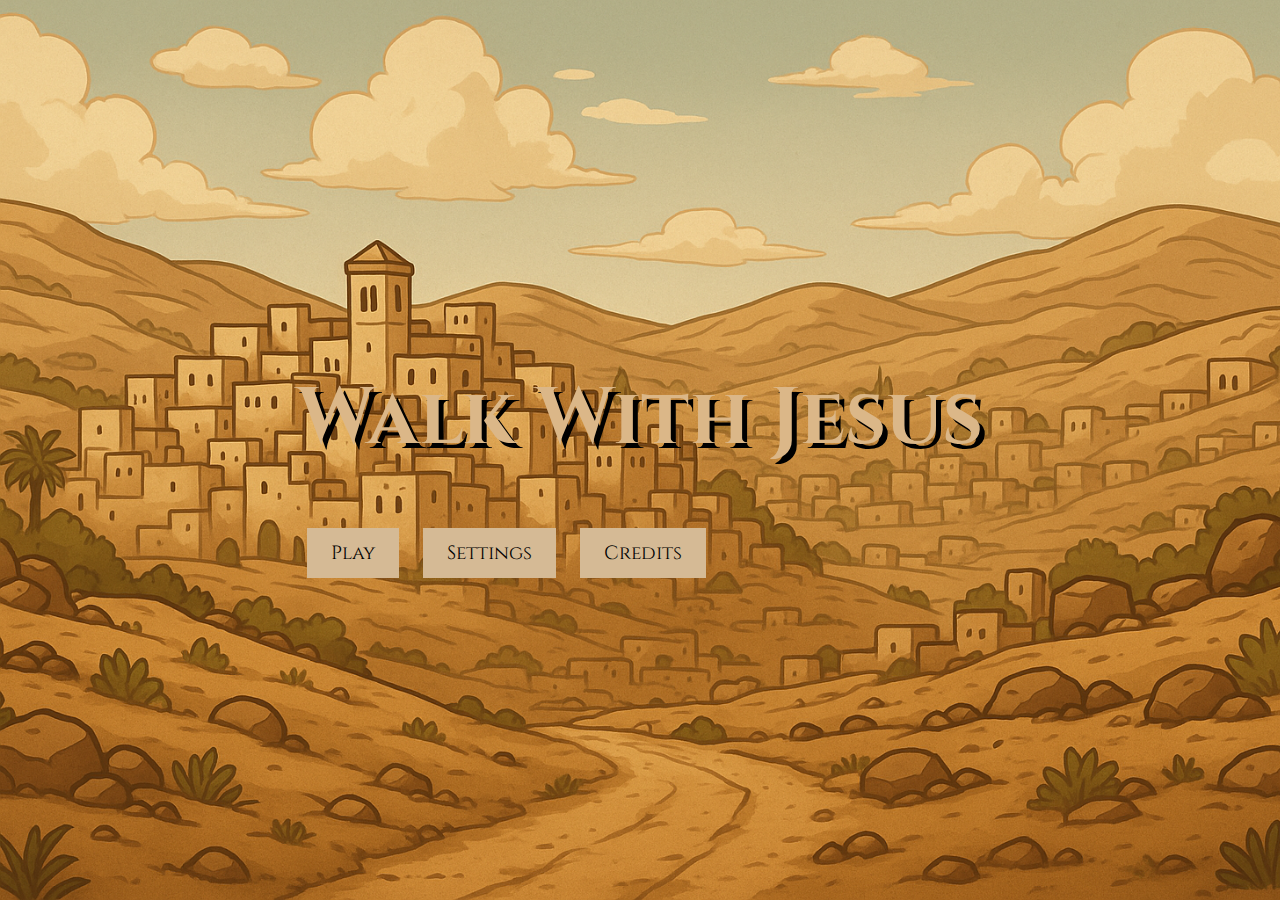
<file: index.html>
<!DOCTYPE html>
<html lang="en">

<head>
  <meta charset="UTF-8" />
  <meta name="viewport" content="width=device-width, initial-scale=1.0" />
  <title>Walk With Jesus - Main Menu</title>
  <!-- Cinzel font from Google Fonts -->
  <link href="https://fonts.googleapis.com/css2?family=Cinzel&display=swap" rel="stylesheet">

  <link rel="stylesheet" href="/walk-with-jesus/css/style.css" />
  <link rel="icon" type="image/png" href="/walk-with-jesus/images/animations/jesus-icon.png">
</head>

<body class="index-page">

  <div class="menu-container">
    <h1 class="game-title">Walk With Jesus</h1>
    <div class="menu-buttons">
      <button onclick="startGame()">Play</button>
      <button onclick="openSettings()">Settings</button>
      <button onclick="openCredits()">Credits</button>
    </div>
  </div>

  <!-- Settings Modal -->
<div class="modal" id="settingsModal">
  <h2>Settings</h2>

  <!-- Audio Settings -->
  <section>
    <h3>Audio</h3>
    <label>
      Music Volume:
      <input type="range" min="0" max="1" step="0.01" id="volumeControl" />
    </label>
  </section>

  <!-- Language Settings -->
  <section>
    <h3>Language</h3>
    <label>
      Select Language:
      <select id="languageSelect">
        <option value="en">English</option>
        <option value="es">Spanish</option>
        <option value="fr">French</option>
        <option value="jp">Japanese</option>
        <!-- Add more as needed -->
      </select>
    </label>
  </section>

  <!-- Display Settings -->
  <section>
    <h3>Display</h3>
    <label>
      Brightness:
      <input type="range" min="0.5" max="1.5" step="0.01" id="brightnessControl" />
    </label>
  </section>

  <!-- Other Features -->
  <section>
    <h3>Preferences</h3>
    <label>
      Dark Mode:
      <input type="checkbox" id="darkModeToggle" />
    </label>
    <label>
      Enable Animations:
      <input type="checkbox" id="animationToggle" checked />
    </label>
  </section>

  <button onclick="saveSettings()">Save</button>
  <button onclick="closeSettings()">Close</button>
</div>


  <!-- Credits Modal -->
  <div class="modal" id="creditsModal">
    <h2>Credits</h2>
    <p>Developed by: Donovan Xiong</p>
    <button onclick="closeCredits()">Close</button>
  </div>

  <script>
    function startGame() {
      window.location.href = "game.html";
    }

    function openSettings() {
      document.getElementById("settingsModal").style.display = "block";
    }

    function closeSettings() {
      document.getElementById("settingsModal").style.display = "none";
    }

    function openCredits() {
      document.getElementById("creditsModal").style.display = "block";
    }

    function closeCredits() {
      document.getElementById("creditsModal").style.display = "none";
    }
  </script>
</body>

</html>
</file>
<file: walk-with-jesus/css/style.css>
body {
  font-family: 'Cinzel', serif;
  margin: 0;
  font-family: 'Georgia', serif;
  background: #f5f1ea;
  color: #333;
  overflow-y: hidden;
  overflow-x: hidden;
}

.index-page {
  display: flex;
  flex-direction: column;
  align-items: center;
  justify-content: center;
  height: 100vh;
  background-image: url('/walk-with-jesus/images/animations/backgrounds/bethlehem.png');
  background-size: cover;
}

.game-title {
  font-family: 'Cinzel', serif;
  font-size: 5rem;
  margin-bottom: 5vh;
  color: #dbb788;
  text-shadow: 5px 5px #000000;
}

.menu-buttons button,
.dialogue-box button {
  font-family: 'Cinzel', serif;
  padding: 12px 24px;
  margin: 10px;
  font-size: 1.2rem;
  border: none;
  background: #d5ba95;
  color: black;
  cursor: pointer;
}


.modal {
  display: none;
  position: fixed;
  top: 20%;
  left: 50%;
  transform: translateX(-50%);
  background: #222;
  color: white;
  padding: 20px;
  border-radius: 10px;
  z-index: 1000;
  width: 300px;
}

.modal.show {
  display: block;
}

.modal h3 {
  margin-top: 1em;
}

.game-container {
  position: relative;
  display: flex;
  flex-direction: column;
  justify-content: space-between;
  height: 100vh;
  width: 100vw;
  padding: 20px;
  background-size: cover;
  z-index: 0;
  overflow: hidden;
}

.game-container::before {
  content: '';
  position: absolute;
  top: 0;
  left: 0;
  width: 100%;
  height: 100%;
  background-color: rgba(75, 75, 75, 0.5);
  /* Example: semi-transparent black */
  z-index: 1;
}

.game-container>* {
  position: relative;
  z-index: 2;
  /* Make sure content is above the overlay */
}


.dialogue-box {
  font-family: 'Cinzel', serif;
  background: rgba(253, 229, 196, 0.9);
  border: 2px solid #000;
  padding: 10vh;
  width: 70vw;
  height: 10vh;
  margin: 0 auto;
  font-size: 1.5rem;
  border-radius: 0px;
  /* Sharp corners as requested */
  overflow: hidden;
}

#nextBtn {
font-family: 'Cinzel', serif;
border-radius: 0%;
background-color: #d5ba95;
color: black;
}

.animated-character {
  top: 26%;
  height: 50vh;
  width: 50%;
  background: no-repeat;
  background-size: contain;
  margin: 0 auto;
}
</file>
